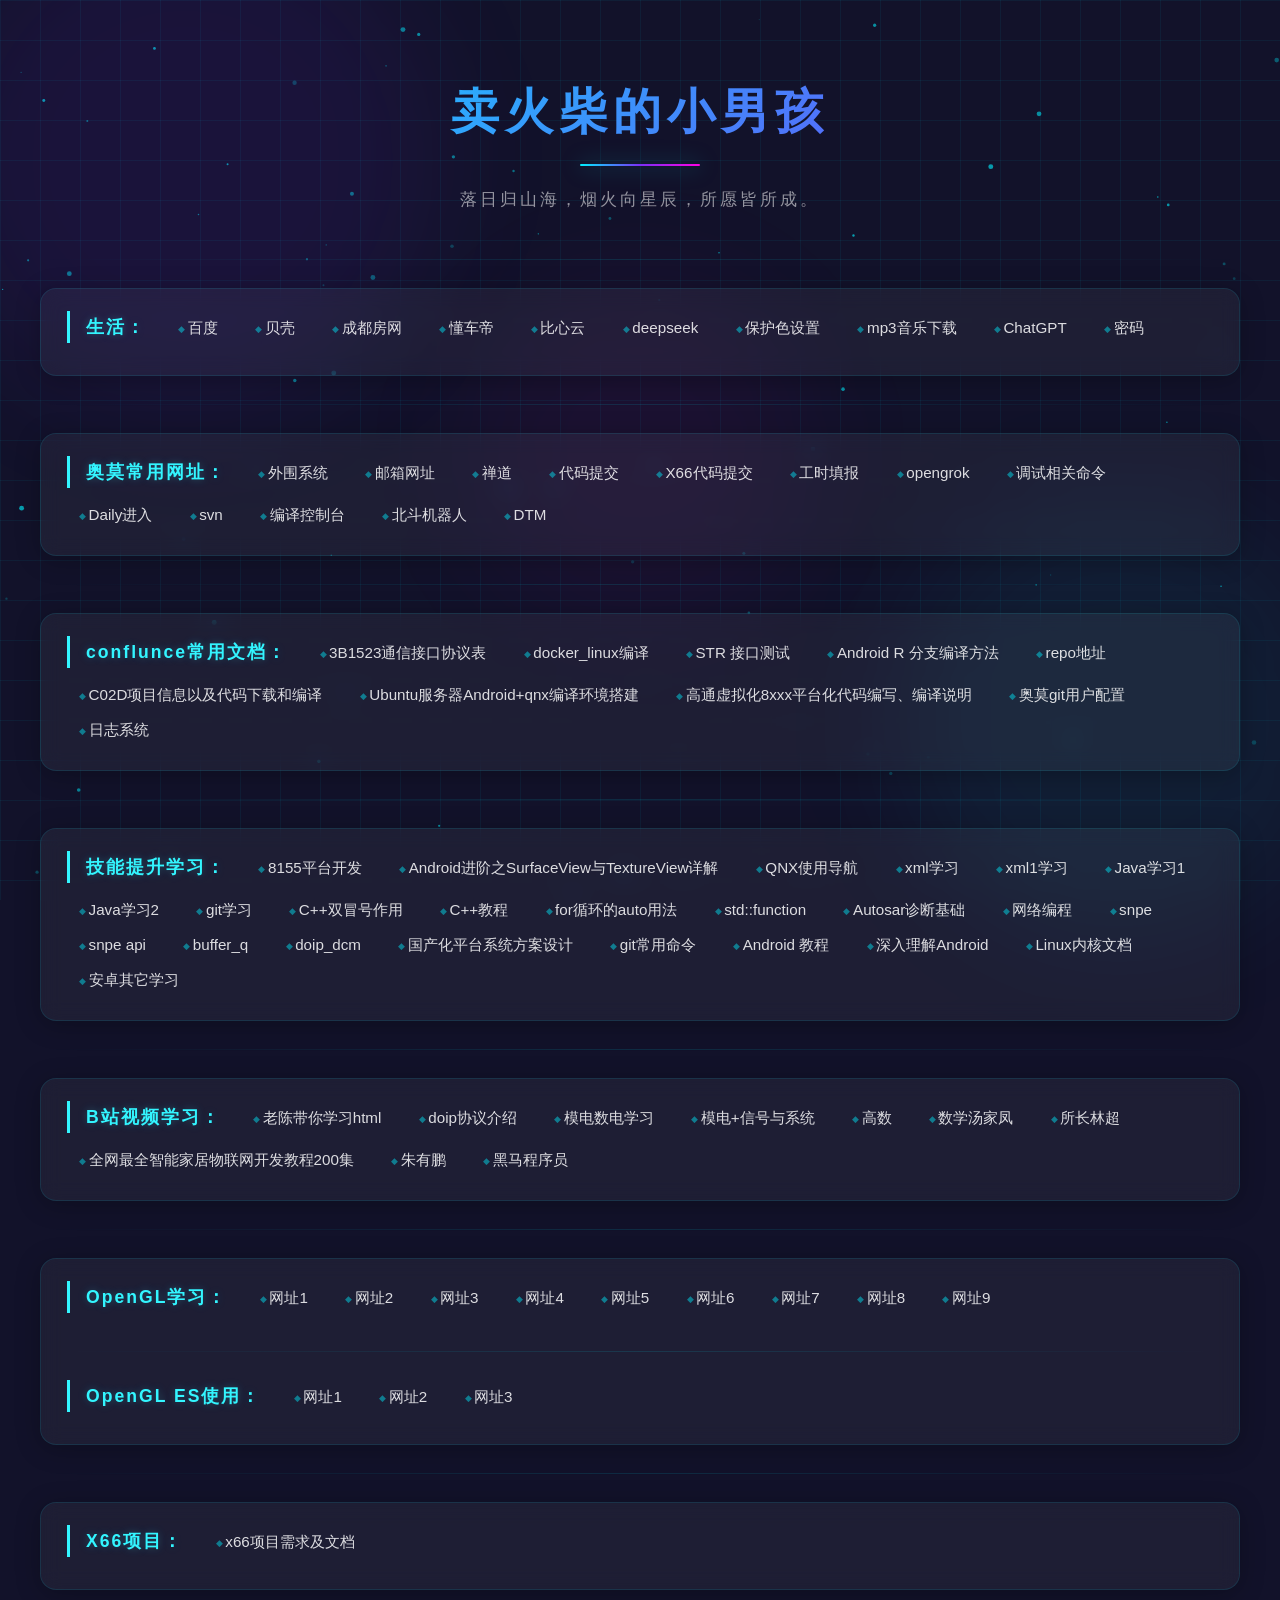
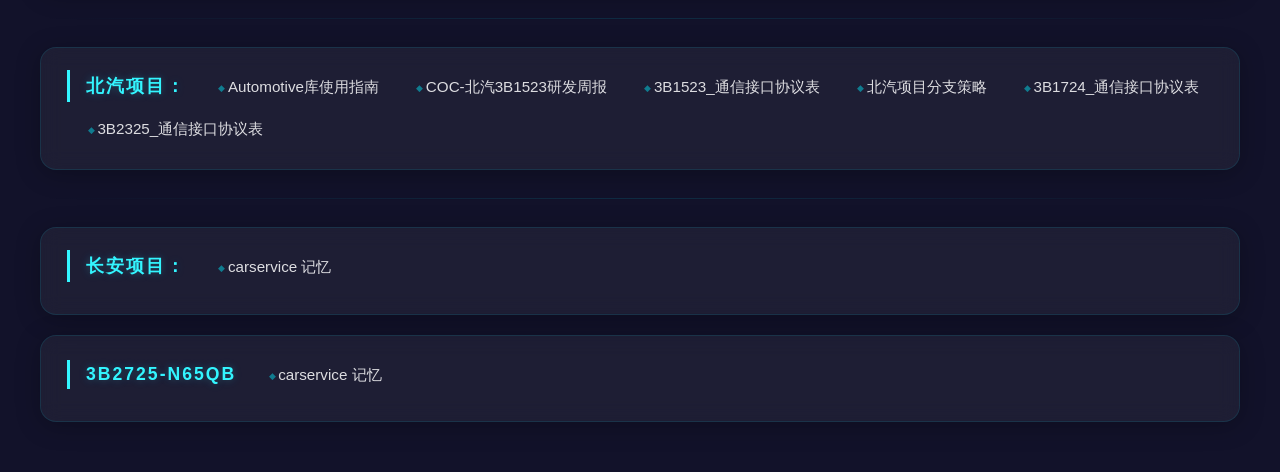
<file: index.html>
<!DOCTYPE html>
<html>
<head>
    <meta charset="UTF-8">
    <title>点我，这里是你要找的网址</title>
    <link rel="stylesheet" href="./渲染.css">
</head>
<body>

    <!-- Floating gradient orbs -->
    <div class="orb orb-1"></div>
    <div class="orb orb-2"></div>
    <div class="orb orb-3"></div>

    <p id="nickname">卖火柴的小男孩</p>
    <p id="signature">落日归山海，烟火向星辰，所愿皆所成。</p>

    <hr>

    <div class="section">
        <p class="info_type">生活：</p>
        <a href="https://www.baidu.com">百度</a>
        &nbsp;
        <a href="https://cd.ke.com/ershoufang/">贝壳</a>
        &nbsp;
        <a href="http://www.028f.com/nei/news_list_57.html">成都房网</a>
        &nbsp;
        <a href="https://www.dongchedi.com/?is_new_connect=0&is_new_user=0">懂车帝</a>
        &nbsp;
        <a href="https://www.bixiny.me/#/login">比心云</a>
        &nbsp;
        <a href="https://chat.deepseek.com/">deepseek</a>
        &nbsp;
        <a href="https://www.jianshu.com/p/4d982bf7f986">保护色设置</a>
        &nbsp;
        <a href="https://www.myfreemp3.com.cn/">mp3音乐下载</a>
        &nbsp;
        <a href="./chatgpt.html">ChatGPT</a>
        &nbsp;
        <a href="./mima.txt">密码</a>
    </div>

    <hr>

    <div class="section">
        <p class="info_type">奥莫常用网址：</p>
        <a href="http://eip.bdstar.com">外围系统</a>
        &nbsp;
        <a href="https://mail.bicv.com/">邮箱网址</a>
        &nbsp;
        <a href="https://zd.bicv.com/index.php?m=my&f=index">禅道</a>
        &nbsp;
        <a href="http://10.100.193.154:8888/login/">代码提交</a>
        &nbsp;
        <a href="http://gerrit.gxatek.com:18080/dashboard/self">X66代码提交</a>
        &nbsp;
        <a href="https://dev.bicv.com/index/allprj.html">工时填报</a>
        &nbsp;
        <a href="http://10.100.193.24/">opengrok</a>
        &nbsp;
        <a href="./调试相关命令.txt">调试相关命令</a>
        &nbsp;
        <a href="./daily.txt">Daily进入</a>
        &nbsp;
        <a href="http://10.100.193.82/svn">svn</a>
        &nbsp;
        <a href="http://10.100.193.82:8080/job/BAIC_3B1523/">编译控制台</a>
        &nbsp;
        <a href="http://10.100.193.99:8090/">北斗机器人</a>
        &nbsp;
        <a href="https://alm.changan.com.cn/login.html?redirect_url=https%3A%2F%2Falm.changan.com.cn%2Findex.html%23htmls%2Fdts%2Fbug%2Findex.html%3Fspm%3Dm-2-d9be40c013fa4222b51794184b1d6504">DTM</a>
    </div>

    <hr>

    <div class="section">
        <p class="info_type">conflunce常用文档：</p>
        <a href="https://bicv-omosoft.feishu.cn/sheets/XPRws5zaVhyjdjtMK05cmucjn5d?sheet=9igohR">3B1523通信接口协议表</a>
        &nbsp;
        <a href="http://10.100.193.29:8090/pages/viewpage.action?pageId=19563005">docker_linux编译</a>
        &nbsp;
        <a href="http://10.100.193.29:8090/pages/viewpage.action?pageId=20283792">STR 接口测试</a>
        &nbsp;
        <a href="http://10.100.193.29:8090/pages/viewpage.action?pageId=19562735">Android R 分支编译方法</a>
        &nbsp;
        <a href="http://10.100.193.29:8090/pages/viewpage.action?pageId=6095762">repo地址</a>
        &nbsp;
        <a href="http://10.100.193.29:8090/pages/viewpage.action?pageId=28311906">C02D项目信息以及代码下载和编译</a>
        &nbsp;
        <a href="http://10.100.193.29:8090/pages/viewpage.action?pageId=10256546">Ubuntu服务器Android+qnx编译环境搭建</a>
        &nbsp;
        <a href="http://10.100.193.29:8090/pages/viewpage.action?pageId=23527683">高通虚拟化8xxx平台化代码编写、编译说明</a>
        &nbsp;
        <a href="./git用户配置.html">奥莫git用户配置</a>
        &nbsp;
        <a href="http://10.100.193.66/#/repo/soc_branch">日志系统</a>
    </div>

    <hr>

    <div class="section">
        <p class="info_type">技能提升学习：</p>
        <a href="https://blog.csdn.net/liaochaoyun/category_12032974.html">8155平台开发</a>
        &nbsp;
        <a href="https://www.51cto.com/article/679096.html">Android进阶之SurfaceView与TextureView详解</a>
        &nbsp;
        <a href="http://www.qnx.com/developers/docs/7.0.0/#com.qnx.doc.ide.userguide/topic/about.html">QNX使用导航</a>
        &nbsp;
        <a href="https://www.cnblogs.com/fire909090/p/6798136.html">xml学习</a>
        &nbsp;
        <a href="https://blog.csdn.net/guoping16/article/details/6591144">xml1学习</a>
        &nbsp;
        <a href="https://www.runoob.com/java/java-tutorial.html">Java学习1</a>
        &nbsp;
        <a href="http://c.biancheng.net/view/6993.html">Java学习2</a>
        &nbsp;
        <a href="https://blog.csdn.net/danshiming/category_11517699.html">git学习</a>
        &nbsp;
        <a href="https://www.cnblogs.com/klb561/p/13844849.html">C++双冒号作用</a>
        &nbsp;
        <a href="https://www.w3schools.cn/cpp_standard_library/cpp_list_emplace_back.asp">C++教程</a>
        &nbsp;
        <a href="https://blog.csdn.net/hahaha__123hi/article/details/113087741">for循环的auto用法</a>
        &nbsp;
        <a href="https://zhuanlan.zhihu.com/p/150554945">std::function</a>
        &nbsp;
        <a href="https://blog.csdn.net/u012406840/article/details/107603752">Autosar诊断基础</a>
        &nbsp;
        <a href="https://blog.csdn.net/mayue_web/category_9781005.html">网络编程</a>
        &nbsp;
        <a href="https://zhuanlan.zhihu.com/p/62331917">snpe</a>
        &nbsp;
        <a href="https://developer.qualcomm.com/sites/default/files/docs/snpe/group__c__apis.html">snpe api</a>
        &nbsp;
        <a href="https://zhuanlan.zhihu.com/p/62813895">buffer_q</a>
        &nbsp;
        <a href="https://blog.csdn.net/initiallizer/article/details/126431553">doip_dcm</a>
        &nbsp;
        <a href="https://gee824sa6t.feishu.cn/wiki/HyZhwK3laiyKAUkWaLWcFtbcnLg?302from=wiki">国产化平台系统方案设计</a>
        &nbsp;
        <a href="http://10.100.193.29:8090/pages/viewpage.action?pageId=6095030">git常用命令</a>
        &nbsp;
        <a href="https://www.runoob.com/android/android-tutorial.html">Android 教程</a>
        &nbsp;
        <a href="https://www.kancloud.cn/alex_wsc/android_depp/412844">深入理解Android</a>
        &nbsp;
        <a href="https://kernel.org/doc/html/latest/">Linux内核文档</a>
        &nbsp;
        <a href="https://search.bilibili.com/all?keyword=%E9%AB%98%E9%80%9A%E6%B7%B1%E5%85%A5%E7%90%86%E8%A7%A3%E5%AE%89%E5%8D%93&from_source=webtop_search&spm_id_from=333.1387&search_source=5">安卓其它学习</a>
    </div>

    <hr>

    <div class="section">
        <p class="info_type">B站视频学习：</p>
        <a href="https://www.bilibili.com/video/BV1vq4y1s7UW/?spm_id_from=333.999.0.0&vd_source=c199a0783a218e28d2ba3e0c9e59c93a">老陈带你学习html</a>
        &nbsp;
        <a href="https://www.bilibili.com/video/BV1ar4y1x733/?spm_id_from=333.337.search-card.all.click&vd_source=c199a0783a218e28d2ba3e0c9e59c93a">doip协议介绍</a>
        &nbsp;
        <a href="https://space.bilibili.com/503846698/?spm_id_from=333.999.0.0">模电数电学习</a>
        &nbsp;
        <a href="https://space.bilibili.com/203491355/?spm_id_from=333.999.0.0">模电+信号与系统</a>
        &nbsp;
        <a href="https://space.bilibili.com/42428180?spm_id_from=333.999.0.0">高数</a>
        &nbsp;
        <a href="https://space.bilibili.com/357665034?spm_id_from=333.999.0.0">数学汤家凤</a>
        &nbsp;
        <a href="https://space.bilibili.com/520155988?spm_id_from=333.999.0.0">所长林超</a>
        &nbsp;
        <a href="https://space.bilibili.com/2102238259?spm_id_from=333.999.0.0">全网最全智能家居物联网开发教程200集</a>
        &nbsp;
        <a href="https://space.bilibili.com/421787821?spm_id_from=333.999.0.0">朱有鹏</a>
        &nbsp;
        <a href="https://space.bilibili.com/37974444?spm_id_from=333.337.0.0">黑马程序员</a>
    </div>

    <hr>

    <div class="section">
        <p class="info_type">OpenGL学习：</p>
        <a href="https://juejin.cn/post/6844903843180838920">网址1</a>
        &nbsp;
        <a href="https://registry.khronos.org/OpenGL/index_es.php#headers3">网址2</a>
        &nbsp;
        <a href="https://www.jianshu.com/p/99daa25b4573">网址3</a>
        &nbsp;
        <a href="https://www.codersrc.com/opengl-es-%e5%9f%ba%e7%a1%80">网址4</a>
        &nbsp;
        <a href="https://docs.gl/es2/glGetProgramiv">网址5</a>
        &nbsp;
        <a href="https://docs.gl/es2/glGetProgramiv">网址6</a>
        &nbsp;
        <a href="https://blog.csdn.net/m0_67555362/article/details/125310484?spm=1001.2014.3001.5502">网址7</a>
        &nbsp;
        <a href="https://blog.csdn.net/m0_67555362/article/details/125426066?spm=1001.2014.3001.5502">网址8</a>
        &nbsp;
        <a href="https://learnopengl-cn.readthedocs.io/zh/latest/04%20Advanced%20OpenGL/05%20Framebuffers/">网址9</a>
		<hr>
        <p class="info_type">OpenGL ES使用：</p>
        <a href="https://www.cnblogs.com/yongdaimi/p/11243544.html">网址1</a>
        &nbsp;
        <a href="http://geekfaner.com/shineengine/api.html">网址2</a>
        &nbsp;
        <a href="https://blog.csdn.net/MSK1111/article/details/102967940">网址3</a>
    </div>

    <hr>

    <div class="section">
        <p class="info_type">X66项目：</p>
        <a href="./X66项目/doc.html">x66项目需求及文档</a>
    </div>

    <hr>

    <div class="section">
        <p class="info_type">北汽项目：</p>
        <a href="https://bicv-omosoft.feishu.cn/docx/IdrrdBFyYo3oCpxi7QPcAmUknCc">Automotive库使用指南</a>
        &nbsp;
        <a href="https://bicv-omosoft.feishu.cn/sheets/INrYs9kIyhQfw0tJOETcSptWnGd?sheet=1KVHob">COC-北汽3B1523研发周报</a>
        &nbsp;
        <a href="https://bicv-omosoft.feishu.cn/sheets/XPRws5zaVhyjdjtMK05cmucjn5d?sheet=9igohR">3B1523_通信接口协议表</a>
        &nbsp;
        <a href="https://bicv-omosoft.feishu.cn/docx/PWEtdFiPNoMQulxYPXLcBTj8nQg">北汽项目分支策略</a>
        &nbsp;
        <a href="https://bicv-omosoft.feishu.cn/sheets/JmQZs0U5whOGnRt4vX0cZlssnfd?sheet=7bjosg">3B1724_通信接口协议表</a>
        &nbsp;
        <a href="https://bicv-omosoft.feishu.cn/sheets/XsUksfHxahgjfwtTCZ4ckOwdnHg?sheet=4qxxtW">3B2325_通信接口协议表</a>
    </div>

    <hr>

    <div class="section">
        <p class="info_type">长安项目：</p>
        <a href="https://docs.qq.com/sheet/DQ2tjV2JWamVUanFR?tab=000003">carservice 记忆</a>
    </div>

    <div class="section">
        <p class="info_type">3B2725-N65QB</p>
        <a href="https://docs.qq.com/sheet/DQ2tjV2JWamVUanFR?tab=000003">carservice 记忆</a>
    </div>

    <!-- Particle animation -->
    <script>
    (function() {
        const canvas = document.createElement('canvas');
        const ctx = canvas.getContext('2d');
        canvas.style.cssText = 'position:fixed;top:0;left:0;width:100%;height:100%;pointer-events:none;z-index:-1';
        document.body.prepend(canvas);

        let w, h;
        function resize() {
            w = canvas.width = window.innerWidth;
            h = canvas.height = window.innerHeight;
        }
        window.addEventListener('resize', resize);
        resize();

        const particles = [];
        const count = Math.min(80, Math.floor((w * h) / 12000));

        for (let i = 0; i < count; i++) {
            particles.push({
                x: Math.random() * w,
                y: Math.random() * h,
                vx: (Math.random() - 0.5) * 0.4,
                vy: (Math.random() - 0.5) * 0.4,
                r: Math.random() * 2 + 0.5,
                opacity: Math.random() * 0.5 + 0.15
            });
        }

        function draw() {
            ctx.clearRect(0, 0, w, h);
            for (const p of particles) {
                p.x += p.vx;
                p.y += p.vy;
                if (p.x < 0) p.x = w;
                if (p.x > w) p.x = 0;
                if (p.y < 0) p.y = h;
                if (p.y > h) p.y = 0;
                ctx.beginPath();
                ctx.arc(p.x, p.y, p.r, 0, Math.PI * 2);
                ctx.fillStyle = 'rgba(0, 240, 255,' + p.opacity + ')';
                ctx.fill();
            }
            requestAnimationFrame(draw);
        }
        draw();
    })();
    </script>

</body>
</html>
</file>
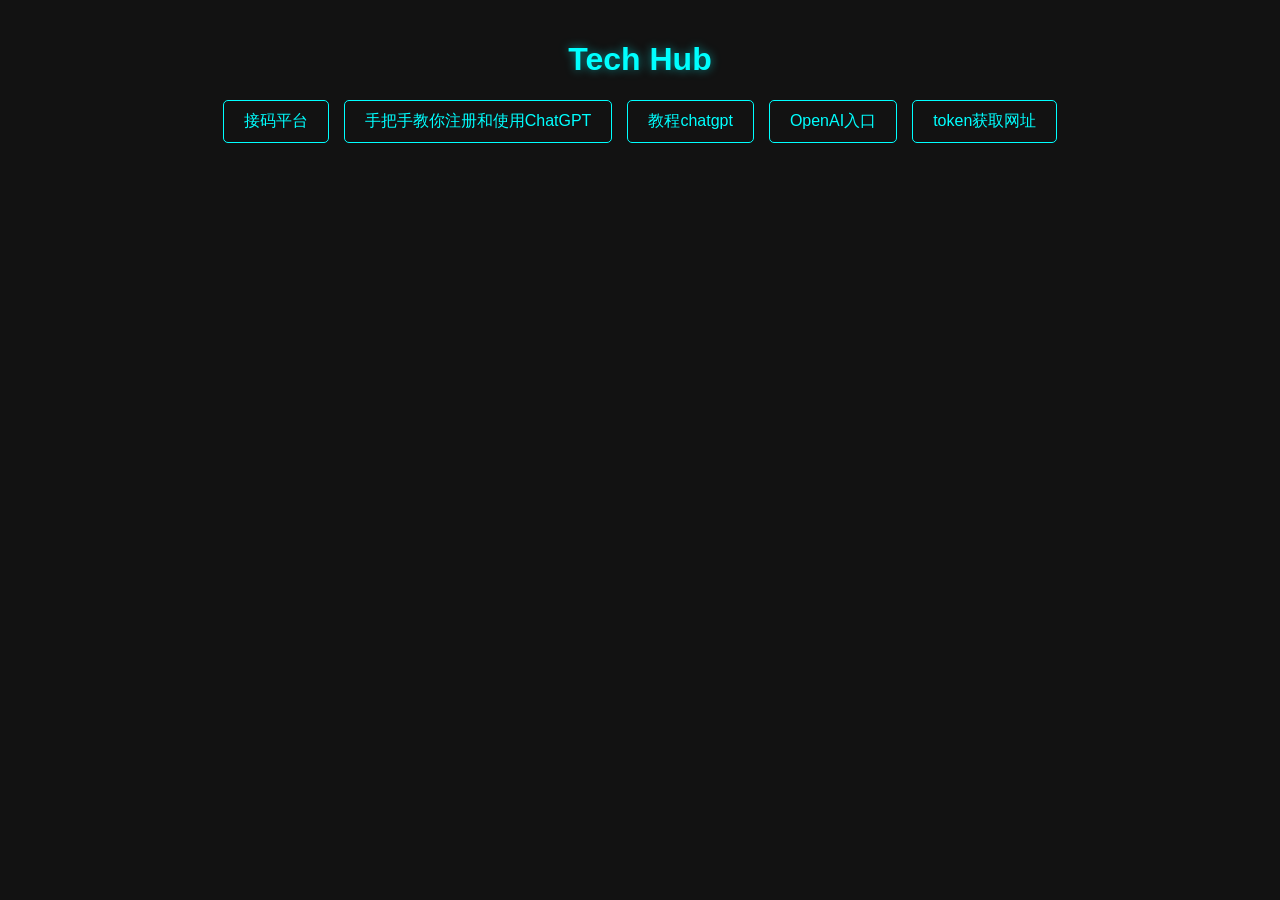
<file: chatgpt.html>
<!DOCTYPE html>
<html lang="en">
<head>
    <meta charset="UTF-8">
    <title>Tech Hub</title>
    <style>
        body {
            background-color: #121212;
            color: #e0e0e0;
            font-family: 'Segoe UI', Tahoma, Geneva, Verdana, sans-serif;
            padding: 20px;
            max-width: 1200px;
            margin: 0 auto;
        }
        h1 {
            text-align: center;
            color: #00ffff;
            text-shadow: 0 0 10px rgba(0, 255, 255, 0.5);
        }
        .container {
            display: flex;
            flex-wrap: wrap;
            gap: 15px;
            justify-content: center;
        }
        a {
            color: #00ffff;
            text-decoration: none;
            padding: 10px 20px;
            border: 1px solid #00ffff;
            border-radius: 5px;
            transition: all 0.3s ease;
            font-weight: 500;
        }
        a:hover {
            background-color: #00ffff;
            color: #121212;
            box-shadow: 0 0 15px #00ffff;
            transform: translateY(-2px);
        }
    </style>
</head>
<body>
    <h1>Tech Hub</h1>
    <div class="container">
        <a href="https://sms-activate.org/cn">接码平台</a>
        <a href="https://juejin.cn/post/7199657558834692157">手把手教你注册和使用ChatGPT</a>
        <a href="http://10.100.193.29:8090/pages/viewpage.action?pageId=25198613 ">教程chatgpt</a>
        <a href="https://openai.com/blog/chatgpt">OpenAI入口</a>
        <a href="https://chat.openai.com/api/auth/session">token获取网址</a>
    </div>
</body>
</html>
</file>
<file: 渲染.css>
/* ============================================
   Cyberpunk Neon Theme
   ============================================ */

/* ---- Reset ---- */
* {
    margin: 0;
    padding: 0;
    box-sizing: border-box;
}

html {
    scroll-behavior: smooth;
}

body {
    background: #12122a;
    font-family: 'Segoe UI', 'PingFang SC', 'Microsoft YaHei', sans-serif;
    padding: 30px 20px;
    min-height: 100vh;
    color: rgba(255, 255, 255, 0.9);
    overflow-x: hidden;
    position: relative;
}

/* ---- Animated grid background ---- */
body::before {
    content: '';
    position: fixed;
    inset: 0;
    background-image:
        linear-gradient(rgba(0, 240, 255, 0.06) 1px, transparent 1px),
        linear-gradient(90deg, rgba(0, 240, 255, 0.06) 1px, transparent 1px);
    background-size: 40px 40px;
    z-index: -1;
    pointer-events: none;
}

/* ---- Floating gradient orbs ---- */
.orb {
    position: fixed;
    border-radius: 50%;
    filter: blur(60px);
    pointer-events: none;
    z-index: -1;
}

.orb-1 {
    width: 500px;
    height: 500px;
    background: rgba(123, 47, 247, 0.08);
    top: -10%;
    left: -5%;
    animation: orbFloat1 20s ease-in-out infinite alternate;
}

.orb-2 {
    width: 450px;
    height: 450px;
    background: rgba(0, 240, 255, 0.05);
    bottom: -5%;
    right: -5%;
    animation: orbFloat2 25s ease-in-out infinite alternate;
}

.orb-3 {
    width: 350px;
    height: 350px;
    background: rgba(255, 0, 228, 0.04);
    top: 50%;
    left: 50%;
    transform: translate(-50%, -50%);
    animation: orbFloat3 18s ease-in-out infinite alternate;
}

@keyframes orbFloat1 {
    0% { transform: translate(0, 0) scale(1); }
    100% { transform: translate(100px, 80px) scale(1.15); }
}

@keyframes orbFloat2 {
    0% { transform: translate(0, 0) scale(1); }
    100% { transform: translate(-80px, -60px) scale(1.25); }
}

@keyframes orbFloat3 {
    0% { transform: translate(-50%, -50%) scale(1); }
    100% { transform: translate(-35%, -65%) scale(1.3); }
}

/* ---- Header ---- */
#nickname {
    font-size: 3em;
    text-align: center;
    padding: 50px 0 10px;
    font-weight: 800;
    background: linear-gradient(135deg, #00f0ff 0%, #7b2ff7 50%, #ff00e4 100%);
    background-size: 200% 200%;
    -webkit-background-clip: text;
    -webkit-text-fill-color: transparent;
    background-clip: text;
    letter-spacing: 6px;
    animation: gradientShift 4s ease-in-out infinite;
    position: relative;
}

@keyframes gradientShift {
    0%, 100% { background-position: 0% 50%; }
    50% { background-position: 100% 50%; }
}

#nickname::after {
    content: '';
    display: block;
    width: 120px;
    height: 2px;
    margin: 20px auto 0;
    background: linear-gradient(90deg, #00f0ff, #7b2ff7, #ff00e4, #7b2ff7, #00f0ff);
    background-size: 200% 100%;
    border-radius: 1px;
    box-shadow: 0 0 20px rgba(0, 240, 255, 0.5), 0 0 40px rgba(123, 47, 247, 0.2);
}

#signature {
    text-align: center;
    font-size: 1.05em;
    color: rgba(255, 255, 255, 0.55);
    padding: 12px 0 20px;
    letter-spacing: 3px;
    font-weight: 300;
}

/* ---- Separator ---- */
hr {
    border: none;
    height: 1px;
    max-width: 1200px;
    margin: 28px auto;
    background: linear-gradient(90deg, transparent, rgba(0, 240, 255, 0.12), transparent);
}

/* ---- Section Cards ---- */
.section {
    max-width: 1200px;
    margin: 20px auto;
    padding: 22px 26px;
    background: rgba(255, 255, 255, 0.05);
    border: 1px solid rgba(0, 240, 255, 0.1);
    border-radius: 16px;
    backdrop-filter: blur(10px);
    -webkit-backdrop-filter: blur(10px);
    box-shadow: 0 4px 24px rgba(0, 0, 0, 0.25);
    transition: all 0.4s ease;
}

.section:hover {
    border-color: rgba(0, 240, 255, 0.2);
    box-shadow:
        0 8px 40px rgba(0, 240, 255, 0.08),
        0 0 80px rgba(0, 240, 255, 0.04);
    transform: translateY(-2px);
}

/* ---- Category Labels ---- */
.info_type {
    display: inline-block;
    font-size: 1.1em;
    font-weight: 700;
    color: #33f5ff;
    padding: 4px 16px;
    margin-bottom: 10px;
    border-left: 3px solid #33f5ff;
    text-shadow: 0 0 8px rgba(51, 245, 255, 0.25);
    letter-spacing: 2px;
}

/* ---- Links ---- */
.section a {
    color: rgba(255, 255, 255, 0.85);
    text-decoration: none;
    font-size: 0.95em;
    padding: 5px 12px;
    margin: 2px 0;
    display: inline-block;
    border-radius: 6px;
    transition: all 0.3s ease;
    position: relative;
}

.section a::before {
    content: '◆ ';
    color: rgba(0, 240, 255, 0.45);
    font-size: 0.6em;
    vertical-align: middle;
    transition: all 0.3s ease;
}

.section a:hover {
    color: #fff;
    background: rgba(0, 240, 255, 0.08);
    box-shadow: 0 0 20px rgba(0, 240, 255, 0.1);
    transform: translateX(5px);
}

.section a:hover::before {
    color: #ff00e4;
    text-shadow: 0 0 8px rgba(255, 0, 228, 0.5);
}

/* ---- Custom Scrollbar ---- */
::-webkit-scrollbar {
    width: 6px;
}

::-webkit-scrollbar-track {
    background: #12122a;
}

::-webkit-scrollbar-thumb {
    background: linear-gradient(180deg, #00f0ff, #7b2ff7);
    border-radius: 3px;
}

::-webkit-scrollbar-thumb:hover {
    background: linear-gradient(180deg, #00f0ff, #ff00e4);
}

/* ---- Selection ---- */
::selection {
    background: rgba(0, 240, 255, 0.25);
    color: #fff;
}

/* ---- Responsive ---- */
@media (max-width: 768px) {
    body { padding: 20px 12px; }
    #nickname { font-size: 2em; letter-spacing: 3px; padding-top: 30px; }
    #signature { font-size: 0.9em; }
    .section { padding: 16px 16px; }
    .section a { font-size: 0.85em; padding: 4px 8px; }
    .info_type { font-size: 1em; }
}
</file>
